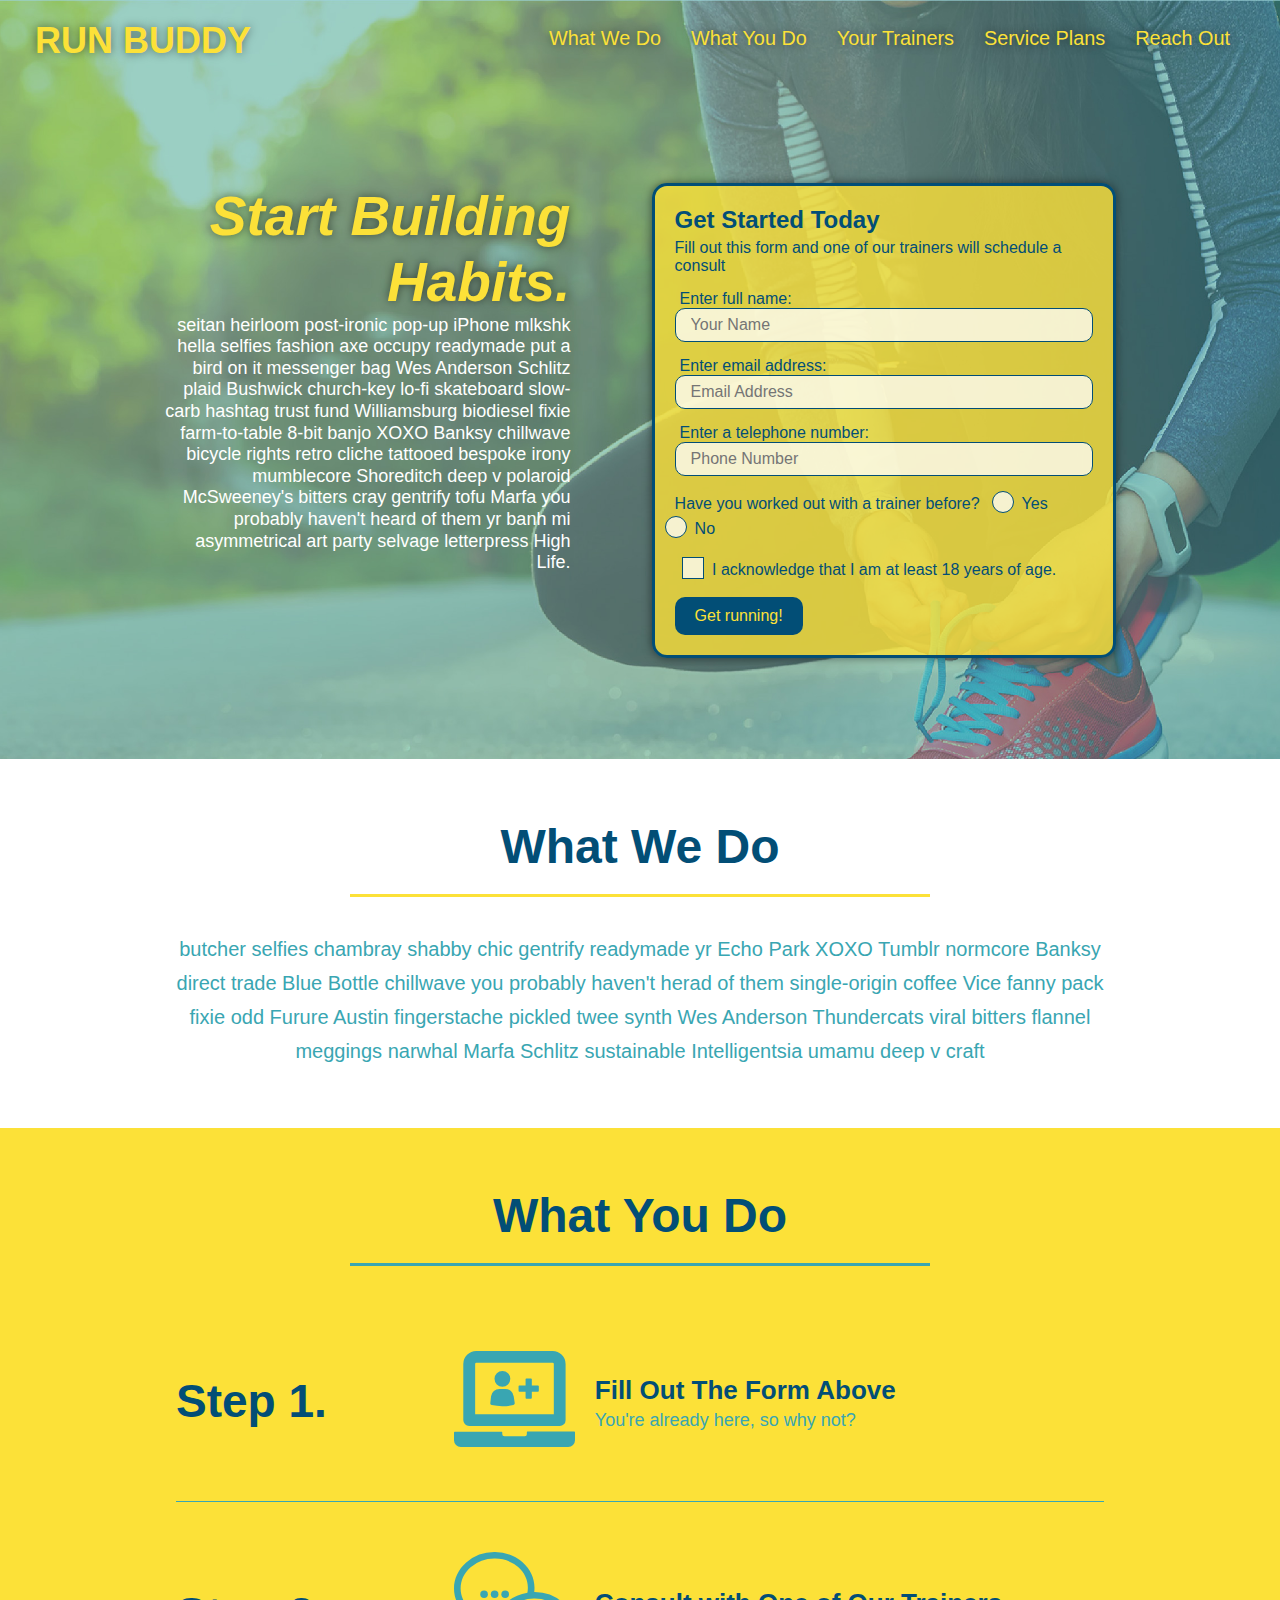
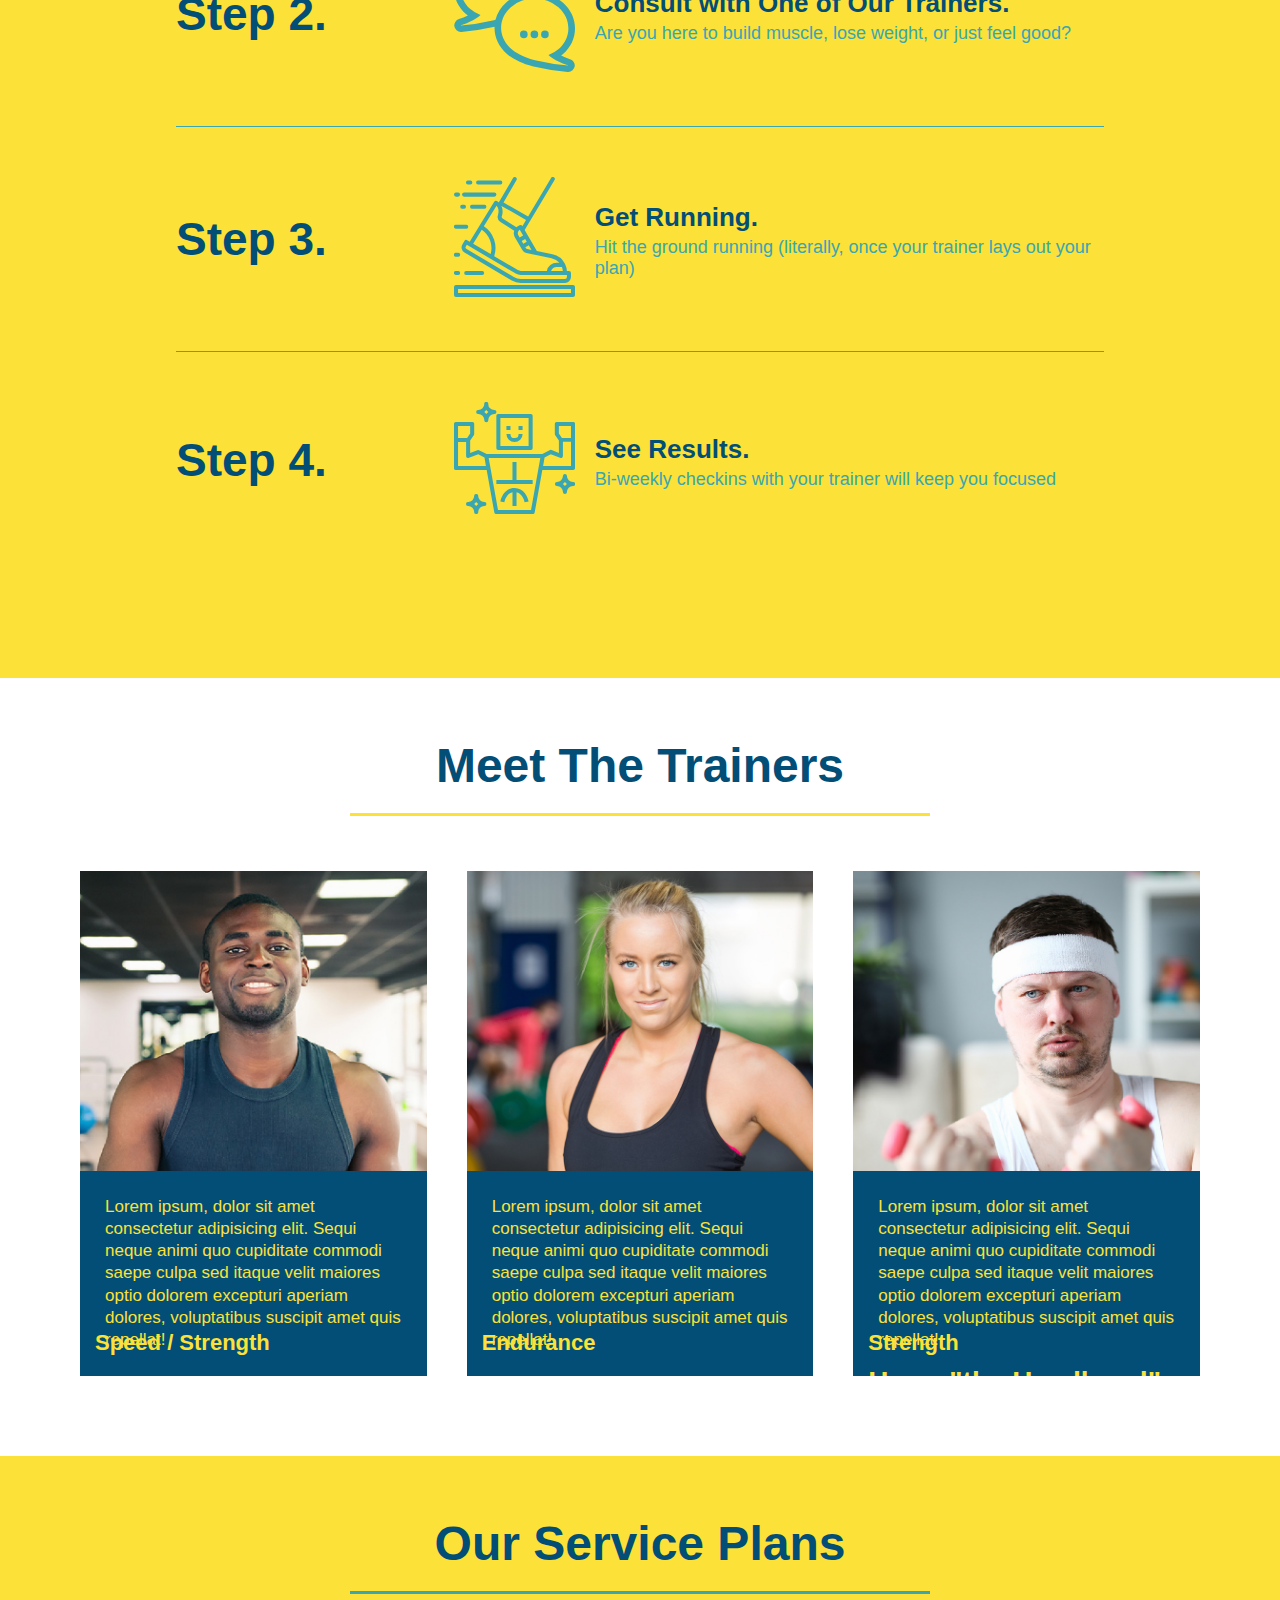
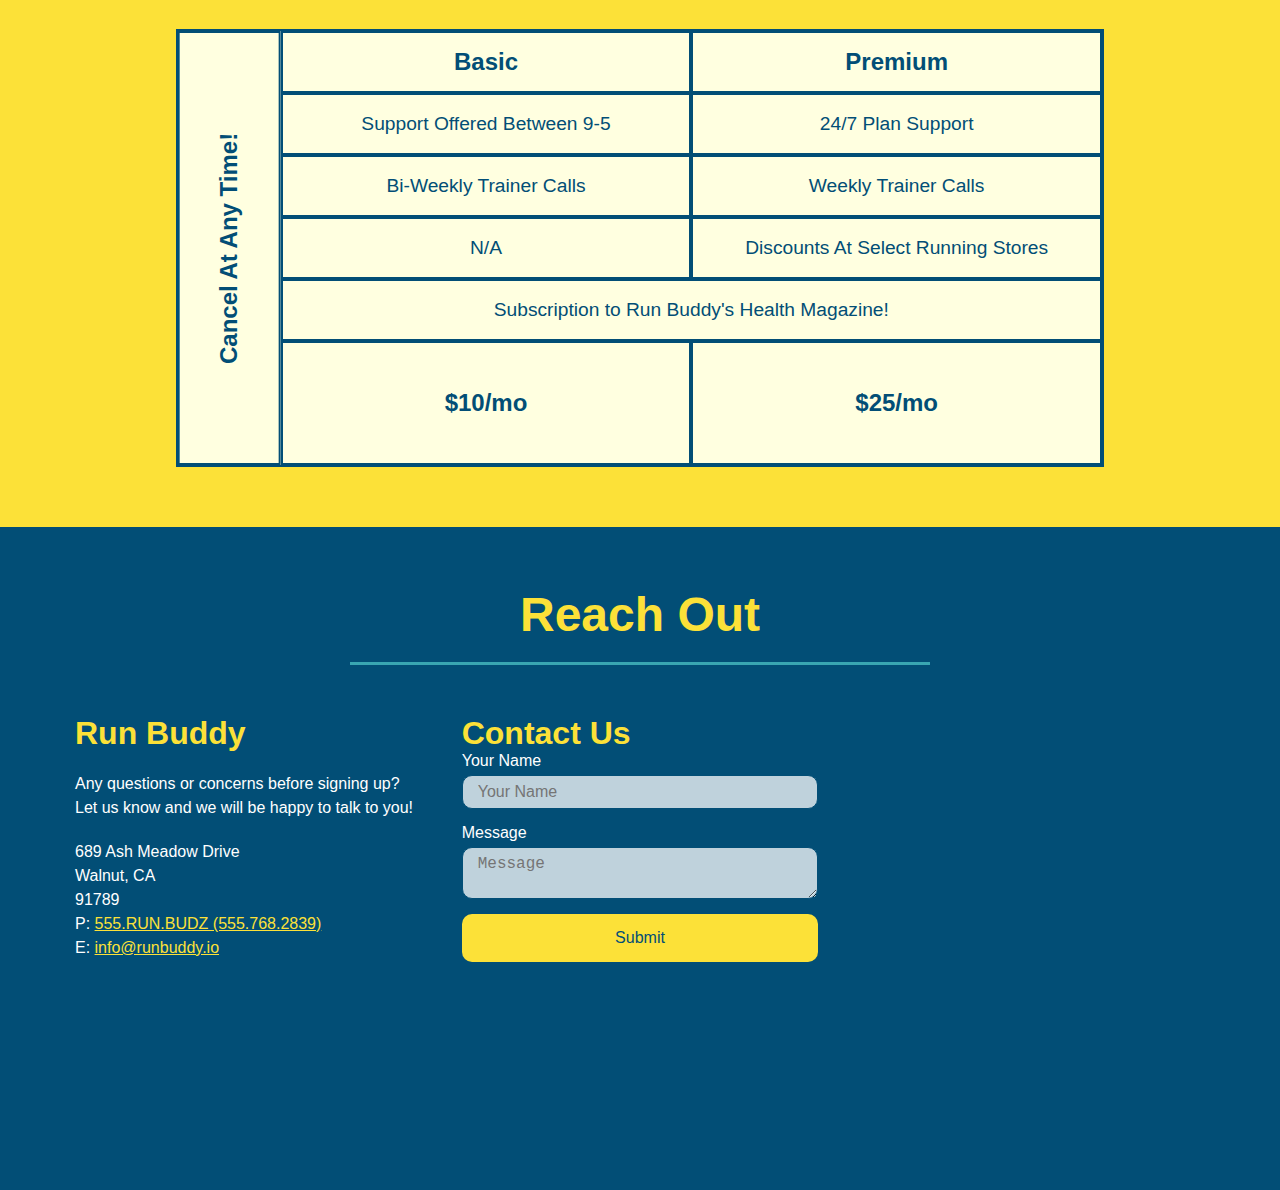
<file: index.html>
<!DOCTYPE html>
<html lang="en">
    <head>
        <meta charset="UTF-8" />
        <title>Run Buddy</title>
        <link rel="stylesheet" href="./assets/css/style.css">
        <meta name="viewport" content="width=device-width, initial-scale=1.0" />
    </head>
    <body>
        <!-- navigation -->
        <header>
            <h1>
                <a href="/">RUN BUDDY</a>
            </h1>
            <nav>
                <!-- Unordered list element -->  
                <ul>
                    <li>
                        <!-- Anchor element -->
                        <a href="#what-we-do">What We Do</a>
                    </li>
                    <li>
                        <a href="#what-you-do">What You Do</a>
                    </li>
                    <li>
                        <a href="#your-trainers">Your Trainers</a>
                    </li>
                    <li>
                        <a href="#service-plans">Service Plans</a>
                    </li>
                    <li>
                        <a href="#reach-out">Reach Out</a>
                    </li>
                </ul>      
            </nav>
        </header>
    
        <!-- hero/jumbotron -->
        <section class="hero">
            <div class="hero-cta">
                <h2>Start Building Habits.</h2>
                <p>seitan heirloom post-ironic pop-up iPhone mlkshk hella selfies fashion axe occupy readymade put a bird on it
                    messenger bag Wes Anderson Schlitz plaid Bushwick church-key lo-fi skateboard slow-carb hashtag trust fund
                    Williamsburg biodiesel fixie farm-to-table 8-bit banjo XOXO Banksy chillwave bicycle rights retro cliche
                    tattooed bespoke irony mumblecore Shoreditch deep v polaroid McSweeney's bitters cray gentrify tofu Marfa you
                    probably haven't heard of them yr banh mi asymmetrical art party selvage letterpress High Life.
                </p>
            </div>
            <div class="hero-form"> 
                <h3>Get Started Today</h3>
                <p>Fill out this form and one of our trainers will schedule a consult</p>
                <!-- Add form element-->
                <form>
                    <label for="name">Enter full name:</label>
                    <input type="text" placeholder="Your Name" name="name" id="name" class="form-input" />
                    <label for="email">Enter email address:</label>
                    <input type="email" placeholder="Email Address" name="email" id="email" class="form-input"/>
                    <label for="phone">Enter a telephone number:</label>
                    <input type="tel" placeholder="Phone Number" name="phone" id="phone" class="form-input"/>
                    <p>
                        Have you worked out with a trainer before?
                        <span class="radio-wrapper">
                          <input type="radio" name="trainer-confirm" id="trainer-yes" />
                            <label for="trainer-yes">Yes</label>
                        </span>
                        <span class="radio-wrapper">
                            <input type="radio" name="trainer-confirm" id="trainer-no" />
                            <label for="trainer-no">No</label>
                        </span>
                    </p>
                    <p>
                        <span class="checkbox-wrapper">
                            <input type="checkbox" name="age-confirm" id="checkbox" />
                            <label for="checkbox" >
                                I acknowledge that I am at least 18 years of age.
                            </label>
                        </span>
                    </p>
                    <button type="submit">
                        Get running!
                    </button>
                </form>
            </div>
        </section>
        <!-- end of hero section-->
        <!-- "what we do" section -->
        <section id="what-we-do" class="intro">
        <div class="flex-row">
            <h2 class="section-title primary-border">
                What We Do
            </h2>
        </div>
        <div class="flex-row">
            <p>
                butcher selfies chambray shabby chic gentrify readymade yr Echo Park XOXO Tumblr normcore Banksy direct trade Blue Bottle chillwave you probably haven't herad of them single-origin coffee Vice fanny pack fixie odd Furure Austin fingerstache pickled twee synth Wes Anderson Thundercats viral bitters flannel meggings narwhal Marfa Schlitz sustainable Intelligentsia umamu deep v craft
            </p>
        </div>
        </section>

        <!-- "what you do" section -->
        <section id="what-you-do" class="steps">
        <div class="flex-row">
            <h2 class="section-title secondary-border">
                What You Do
            </h2>
        </div>
            <div class="step">
                <h3>Step 1.</h3>
                <div class="step-info">
                    <div class="step-img">
                        <img src="./assets/images/step-1.svg" alt="" />
                    </div>
                    <div class="step-text">
                        <h4>Fill Out The Form Above </h4>
                        <p>You're already here, so why not?</p>
                    </div>
                </div>
            </div>
            <div class="step">
                <h3>Step 2.</h3>
                <div class="step-info">
                    <div class="step-img">
                        <img src="./assets/images/step-2.svg" alt="" />
                    </div>
                    <div class="step-text">
                        <h4>Consult with One of Our Trainers. </h4>
                        <p>Are you here to build muscle, lose weight, or just feel good?</p>
                    </div>
                </div>
            </div>
            <div class="step">
                <h3>Step 3.</h3>
                <div class="step-info">
                    <div class="step-img">
                        <img src="./assets/images/step-3.svg" alt="" />
                    </div>
                    <div class="step-text">
                        <h4> Get Running. </h4>
                        <p>Hit the ground running (literally, once your trainer lays out your plan)</p>
                    </div>
                </div>
            </div>
            <div class="step">
                <h3>Step 4.</h3>
                <div class="step-info">
                    <div class="step-img">
                        <img src="./assets/images/step-4.svg" alt="" />
                    </div>
                    <div class="step-text">
                        <h4> See Results. </h4>
                        <p>Bi-weekly checkins with your trainer will keep you focused</p>
                    </div>
                </div>
            </div>
        </section>

        <!-- "meet the trainers" section -->
        <section id="your-trainers">
        <div class="flex-row">
            <h2 class="section-title primary-border">
                Meet The Trainers
            </h2>
        </div>
        <div class="trainers">
            <!--first trainer bio-->
            <article class="trainer">
                <div class="trainer-img trainer-1">
                    <span>
                        <h3>Arron Stephens</h3>
                        <h4>Speed / Strength</h4>
                    </span>
                </div>
                <div class="trainer-bio">
                    <h3>Arron Stephens</h3>
                    <h4>Speed / Strength</h4>
                    <p>
                        <span>   
                            Lorem ipsum, dolor sit amet consectetur adipisicing elit. Sequi neque animi quo cupiditate commodi saepe culpa sed itaque velit maiores optio dolorem excepturi aperiam dolores, voluptatibus suscipit amet quis repellat!
                        </span>
                    </p>
                </div>
            </article>
            <!-- second trainer bio-->
            <article class="trainer">
                <div class="trainer-img trainer-2">
                    <div>
                        <h3>Joanna Gill</h3>
                        <h4>Endurance</h4>
                    </div>
                </div>
                <div class="trainer-bio">
                    <h3>Joanna Gill</h3>
                    <h4>Endurance</h4>
                    <p>
                        Lorem ipsum, dolor sit amet consectetur adipisicing elit. Sequi neque animi quo cupiditate commodi saepe culpa sed itaque velit maiores optio dolorem excepturi aperiam dolores, voluptatibus suscipit amet quis repellat!
                    </p>
                </div>
            </article>
            <!-- third trainer bio-->
            <article class="trainer">
                <div class="trainer-img trainer-3">
                    <div>
                        <h3> Harry "the Headband" Smith</h3>
                        <h4> Strength</h4>
                    </div>
                </div>
                <div class="trainer-bio">
                    <h3> Harry "the Headband" Smith</h3>
                    <h4> Strength</h4>
                    <p>
                        Lorem ipsum, dolor sit amet consectetur adipisicing elit. Sequi neque animi quo cupiditate commodi saepe culpa sed itaque velit maiores optio dolorem excepturi aperiam dolores, voluptatibus suscipit amet quis repellat!
                    </p>
                </div>
            </article>
        </div>
        </section>

        <!--Service Plan Grid Section-->
        <section id="service-plans" class="services">

            <h2 class="section-title secondary-border"> 
                Our Service Plans 
            </h2>
                <div class= "service-grid-wrapper">
                    <div class="service-grid-container">
                        <!-- Headers-->
                        <div class="service-grid-item grid-head basic">
                            Basic
                        </div>
                        <div class="service-grid-item grid-head premium">
                            Premium
                        </div>

                        <!-- Body-->
                        <div class="service-grid-item basic">
                            Support Offered Between 9-5
                        </div>
                        <div class="service-grid-item premium">
                            24/7 Plan Support
                        </div>
                        <div class="service-grid-item basic">
                            Bi-Weekly Trainer Calls
                        </div>
                        <div class="service-grid-item premium">
                            Weekly Trainer Calls
                        </div>
                        <div class="service-grid-item basic">
                            N/A
                        </div>
                        <div class="service-grid-item premium">
                            Discounts At Select Running Stores
                        </div>
                        <div class="service-grid-item both">
                            Subscription to Run Buddy's Health Magazine!
                        </div>
                        <div class="service-grid-item grid-price basic">
                            $10/mo
                        </div>
                        <div class="service-grid-item grid-price premium">
                            $25/mo
                        </div>
                        <div class="service-grid-item cancel">
                            Cancel At Any Time!
                        </div>
                    </div> <!-- div service grid container-->
                </div> <!-- div service grid wrapper-->

            
        </section>
        
        <!-- "reach out" section -->
        <section id="reach-out" class="contact">
        <div class="flex-row">
            <h2 class="section-title secondary-border">
                Reach Out
            </h2>
        </div>
            <div class="contact-info">
                <div>
                    <h3>
                        Run Buddy
                    </h3>
                    <p>
                        Any questions or concerns before signing up?
                        <br />
                        Let us know and we will be happy to talk to you!
                    </p>

                    <address>
                        689 Ash Meadow Drive <br />
                        Walnut, CA <br />
                        91789 <br />
                        P: <a href="tel:555.786.2839">555.RUN.BUDZ (555.768.2839) </a><br />
                        E: <a href="mailto:info@runbuddy.io">info@runbuddy.io</a>
                    </address>

                </div>

                <div class="contact-form">
                    <h3>
                        Contact Us
                    </h3>
                    <form>
                        <label for="contact-name">Your Name</label>
                        <input type="text" id="contact-name" placeholder="Your Name" />
                    
                        <label for="contact-message">Message</label>
                        <textarea id="contact-message" placeholder="Message"></textarea>
                    
                        <button type="submit">Submit</button>
                      </form>
                </div>

                <iframe src="https://www.google.com/maps/embed?pb=!1m18!1m12!1m3!1d3306.808317116026!2d-117.89072238430917!3d34.02313088061395!2m3!1f0!2f0!3f0!3m2!1i1024!2i768!4f13.1!3m3!1m2!1s0x80c32a2fe8954ad3%3A0xe93d82e07e1beb46!2s689%20Ash%20Meadow%20Dr%2C%20Walnut%2C%20CA%2091789!5e0!3m2!1sen!2sus!4v1590702992003!5m2!1sen!2sus" 
                width="400" 
                height="400" 
                frameborder="0" 
                style="border:0;" 
                allowfullscreen="" 
                aria-hidden="false" 
                tabindex="0"
                >

            </div>
        </section>

        <!-- footer -->
        <footer>
            <h2> ❤️Made with love by Run Buddy </h2>
                <div>
                    <a href="./privacy-policy.html">Read Our Privacy Policy</a><br />
                    &copy; 2019 Run Buddy, Inc.
                </div>
        </footer>
    </body>
</html>
</file>
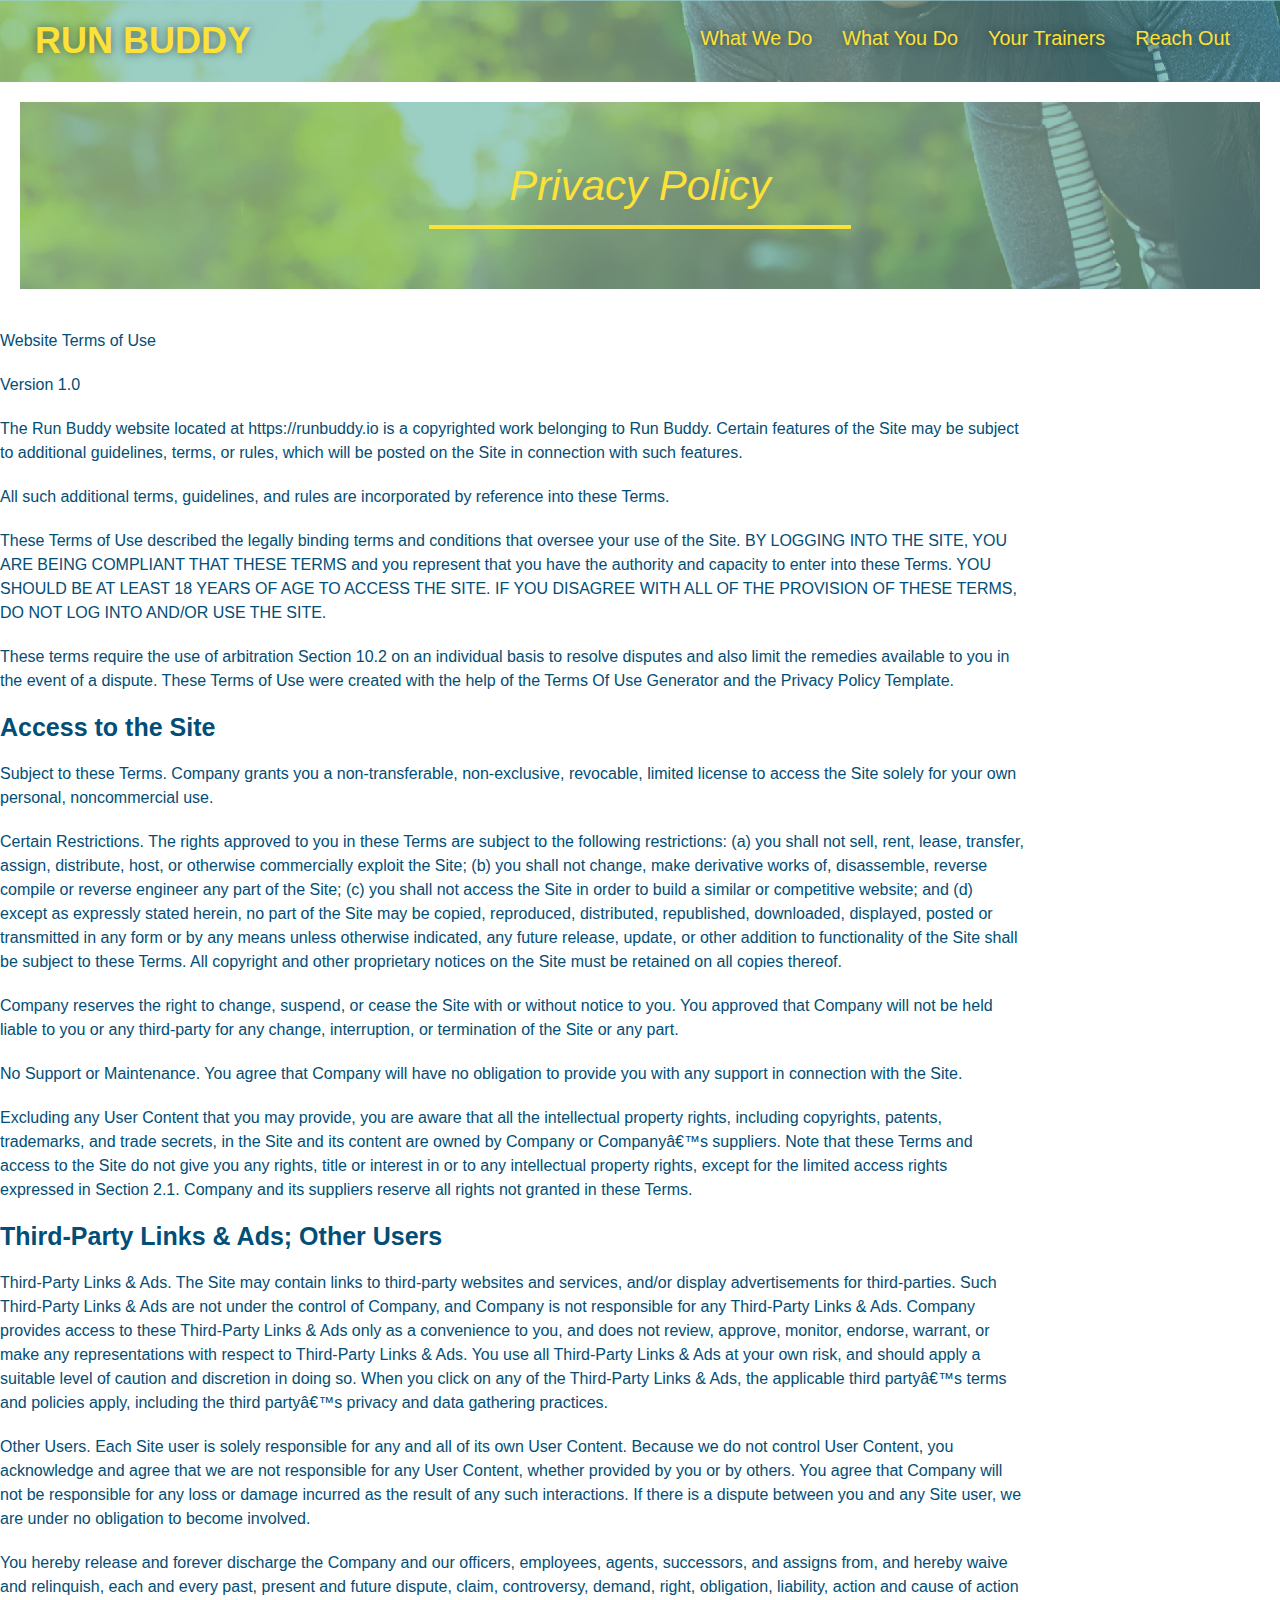
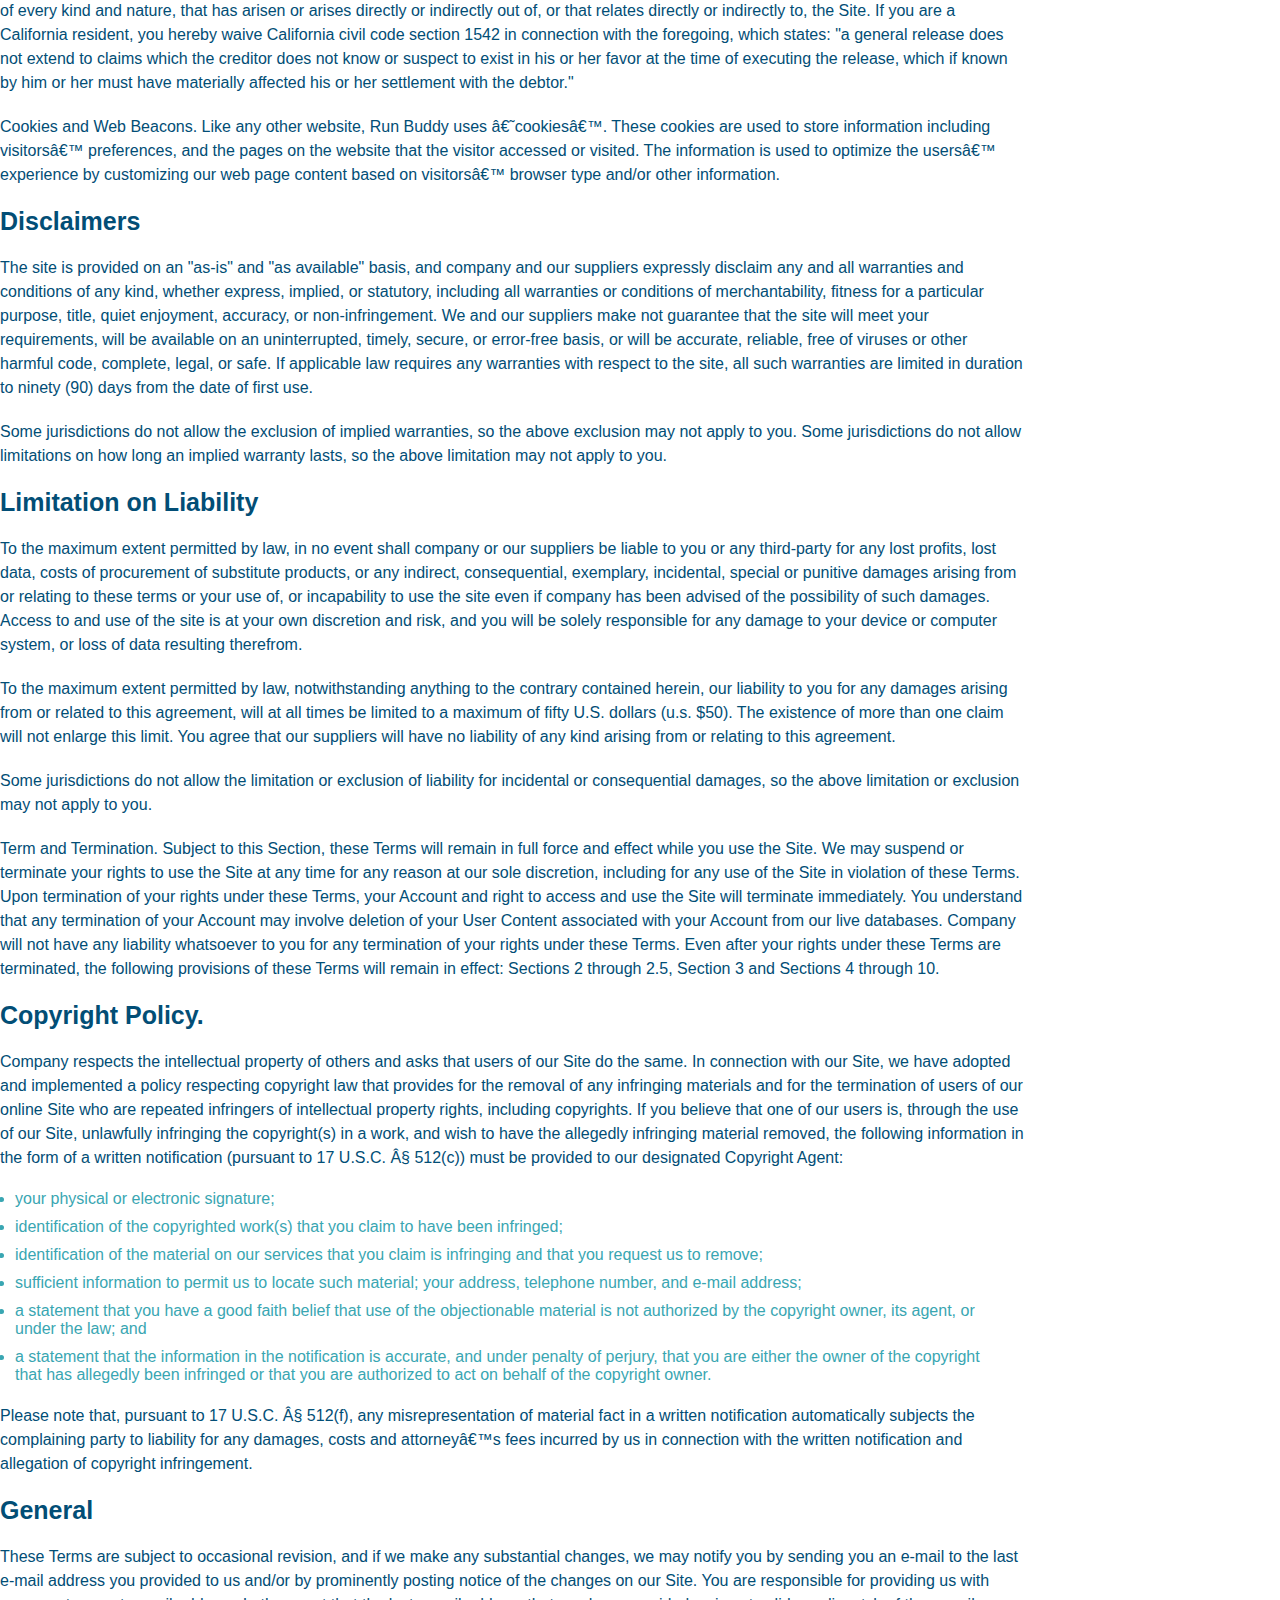
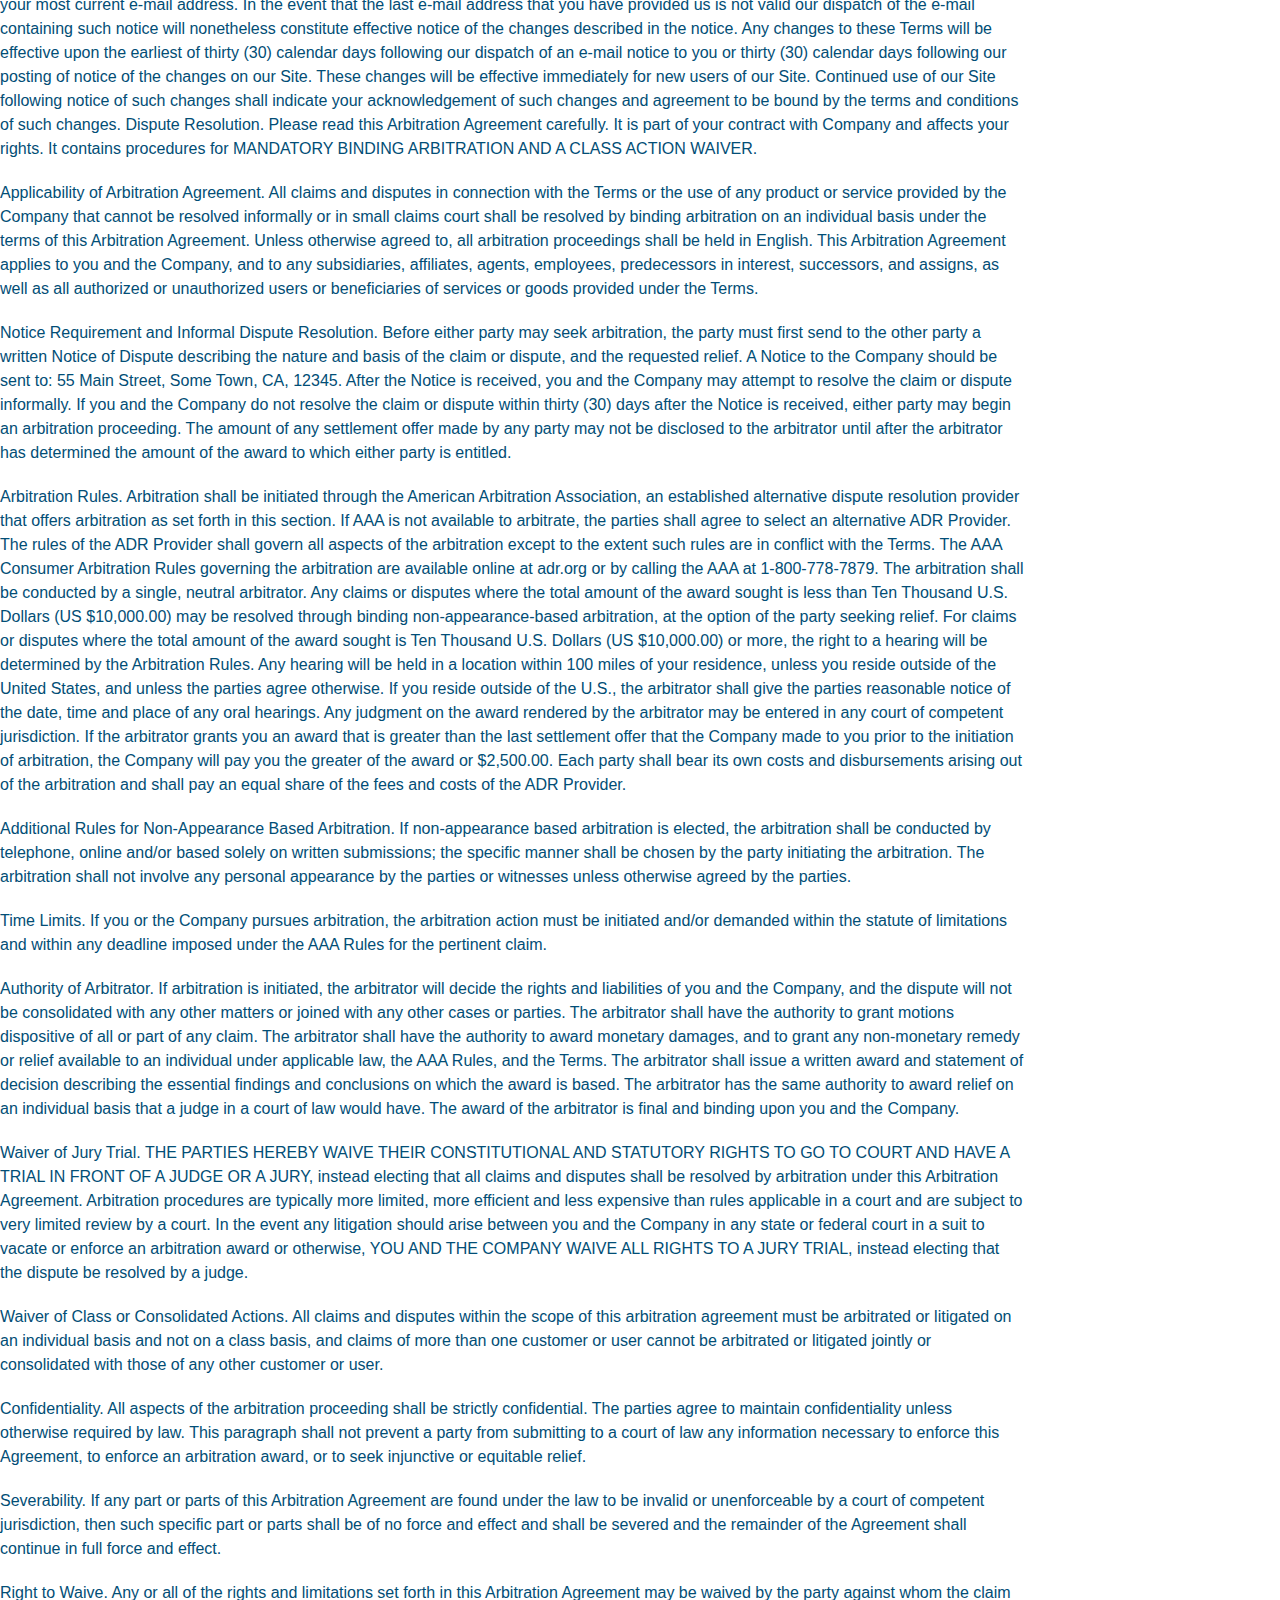
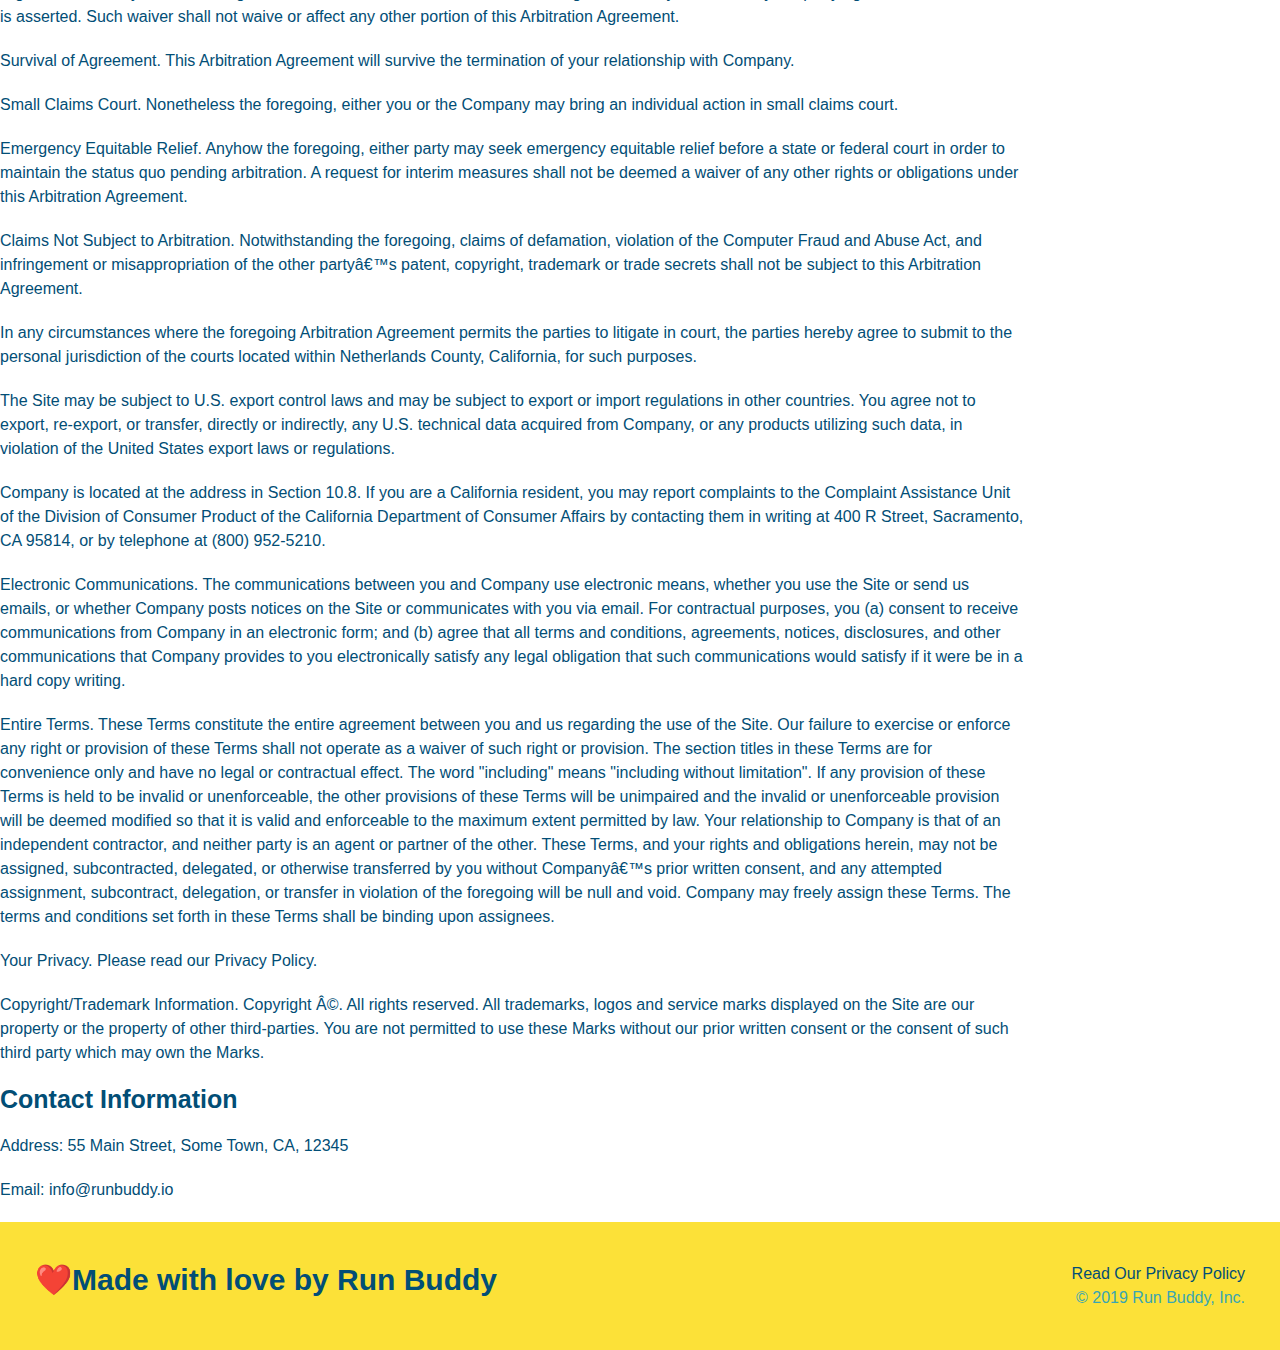
<file: privacy-policy.html>
<!DOCTYPE html>
<html lang=en>
    <head>
        <meta charset="UTF-8" />
        <title>Privacy Policy - Run Buddy</title>
        <link rel="stylesheet" href="./assets/css/style.css" />
        <link rel="stylesheet" href="./assets/css/secondary-styles.css" />
        <meta name="viewport" content="width=device-width, initial-scale=1.0" />
    </head>
    <body>
    <!-- navigation -->
    <header>
        <h1>
            <a href="/">RUN BUDDY</a>
        </h1>
        <nav>
            <!-- Unordered list element -->  
            <ul>
                <li>
                    <!-- Anchor element -->
                    <a href="./index.html#what-we-do">What We Do</a>
                </li>
                <li>
                    <a href="./index.html#what-you-do">What You Do</a>
                </li>
                <li>
                    <a href="./index.html#your-trainers">Your Trainers</a>
                </li>
                <li>
                    <a href="./index.html#reach-out">Reach Out</a>
                </li>
            </ul>      
        </nav>
    </header>
    <section class="hero hero-secondary">
        <h2 class="page-title">
            Privacy Policy
        </h2>
    </section>
        <article class= "secondary-content">
              <p>
                Website Terms of Use
              </p>
        
              <p>
                Version 1.0
              </p>
        
              <p>
                The Run Buddy website located at https://runbuddy.io is a copyrighted work belonging to Run Buddy. Certain
                features of the Site may be subject to additional guidelines, terms, or rules, which will be posted on the Site
                in connection with such features.
              </p>
        
              <p>
                All such additional terms, guidelines, and rules are incorporated by reference into these Terms.
              </p>
        
              <p>
                These Terms of Use described the legally binding terms and conditions that oversee your use of the Site. BY
                LOGGING INTO THE SITE, YOU ARE BEING COMPLIANT THAT THESE TERMS and you represent that you have the authority
                and capacity to enter into these Terms. YOU SHOULD BE AT LEAST 18 YEARS OF AGE TO ACCESS THE SITE. IF YOU
                DISAGREE WITH ALL OF THE PROVISION OF THESE TERMS, DO NOT LOG INTO AND/OR USE THE SITE.
              </p>
        
              <p>
                These terms require the use of arbitration Section 10.2 on an individual basis to resolve disputes and also
                limit the remedies available to you in the event of a dispute. These Terms of Use were created with the help of
                the Terms Of Use Generator and the Privacy Policy Template.
              </p>
        
              <h3>
                Access to the Site
              </h3>
        
              <p>
                Subject to these Terms. Company grants you a non-transferable, non-exclusive, revocable, limited license to
                access the Site solely for your own personal, noncommercial use.
              </p>
        
              <p>
                Certain Restrictions. The rights approved to you in these Terms are subject to the following restrictions: (a)
                you shall not sell, rent, lease, transfer, assign, distribute, host, or otherwise commercially exploit the Site;
                (b) you shall not change, make derivative works of, disassemble, reverse compile or reverse engineer any part of
                the Site; (c) you shall not access the Site in order to build a similar or competitive website; and (d) except
                as expressly stated herein, no part of the Site may be copied, reproduced, distributed, republished, downloaded,
                displayed, posted or transmitted in any form or by any means unless otherwise indicated, any future release,
                update, or other addition to functionality of the Site shall be subject to these Terms. All copyright and other
                proprietary notices on the Site must be retained on all copies thereof.
              </p>
        
              <p>
                Company reserves the right to change, suspend, or cease the Site with or without notice to you. You approved
                that Company will not be held liable to you or any third-party for any change, interruption, or termination of
                the Site or any part.
              </p>
        
              <p>
                No Support or Maintenance. You agree that Company will have no obligation to provide you with any support in
                connection with the Site.
              </p>
        
              <p>
                Excluding any User Content that you may provide, you are aware that all the intellectual property rights,
                including copyrights, patents, trademarks, and trade secrets, in the Site and its content are owned by Company
                or Companyâ€™s suppliers. Note that these Terms and access to the Site do not give you any rights, title or
                interest in or to any intellectual property rights, except for the limited access rights expressed in Section
                2.1. Company and its suppliers reserve all rights not granted in these Terms.
              </p>
        
              <h3>
                Third-Party Links & Ads; Other Users
              </h3>
        
              <p>
                Third-Party Links & Ads. The Site may contain links to third-party websites and services, and/or display
                advertisements for third-parties. Such Third-Party Links & Ads are not under the control of Company, and Company
                is not responsible for any Third-Party Links & Ads. Company provides access to these Third-Party Links & Ads
                only as a convenience to you, and does not review, approve, monitor, endorse, warrant, or make any
                representations with respect to Third-Party Links & Ads. You use all Third-Party Links & Ads at your own risk,
                and should apply a suitable level of caution and discretion in doing so. When you click on any of the
                Third-Party Links & Ads, the applicable third partyâ€™s terms and policies apply, including the third partyâ€™s
                privacy and data gathering practices.
              </p>
        
              <p>
                Other Users. Each Site user is solely responsible for any and all of its own User Content. Because we do not
                control User Content, you acknowledge and agree that we are not responsible for any User Content, whether
                provided by you or by others. You agree that Company will not be responsible for any loss or damage incurred as
                the result of any such interactions. If there is a dispute between you and any Site user, we are under no
                obligation to become involved.
              </p>
        
              <p>
                You hereby release and forever discharge the Company and our officers, employees, agents, successors, and
                assigns from, and hereby waive and relinquish, each and every past, present and future dispute, claim,
                controversy, demand, right, obligation, liability, action and cause of action of every kind and nature, that has
                arisen or arises directly or indirectly out of, or that relates directly or indirectly to, the Site. If you are
                a California resident, you hereby waive California civil code section 1542 in connection with the foregoing,
                which states: "a general release does not extend to claims which the creditor does not know or suspect to exist
                in his or her favor at the time of executing the release, which if known by him or her must have materially
                affected his or her settlement with the debtor."
              </p>
        
              <p>
                Cookies and Web Beacons. Like any other website, Run Buddy uses â€˜cookiesâ€™. These cookies are used to store
                information including visitorsâ€™ preferences, and the pages on the website that the visitor accessed or visited.
                The information is used to optimize the usersâ€™ experience by customizing our web page content based on visitorsâ€™
                browser type and/or other information.
              </p>
        
              <h3>
                Disclaimers
              </h3>
        
              <p>
                The site is provided on an "as-is" and "as available" basis, and company and our suppliers expressly disclaim
                any and all warranties and conditions of any kind, whether express, implied, or statutory, including all
                warranties or conditions of merchantability, fitness for a particular purpose, title, quiet enjoyment, accuracy,
                or non-infringement. We and our suppliers make not guarantee that the site will meet your requirements, will be
                available on an uninterrupted, timely, secure, or error-free basis, or will be accurate, reliable, free of
                viruses or other harmful code, complete, legal, or safe. If applicable law requires any warranties with respect
                to the site, all such warranties are limited in duration to ninety (90) days from the date of first use.
              </p>
        
              <p>
                Some jurisdictions do not allow the exclusion of implied warranties, so the above exclusion may not apply to
                you. Some jurisdictions do not allow limitations on how long an implied warranty lasts, so the above limitation
                may not apply to you.
              </p>
        
              <h3>
                Limitation on Liability
              </h3>
        
              <p>
                To the maximum extent permitted by law, in no event shall company or our suppliers be liable to you or any
                third-party for any lost profits, lost data, costs of procurement of substitute products, or any indirect,
                consequential, exemplary, incidental, special or punitive damages arising from or relating to these terms or
                your use of, or incapability to use the site even if company has been advised of the possibility of such
                damages. Access to and use of the site is at your own discretion and risk, and you will be solely responsible
                for any damage to your device or computer system, or loss of data resulting therefrom.
              </p>
        
              <p>
                To the maximum extent permitted by law, notwithstanding anything to the contrary contained herein, our liability
                to you for any damages arising from or related to this agreement, will at all times be limited to a maximum of
                fifty U.S. dollars (u.s. $50). The existence of more than one claim will not enlarge this limit. You agree that
                our suppliers will have no liability of any kind arising from or relating to this agreement.
              </p>
        
              <p>
                Some jurisdictions do not allow the limitation or exclusion of liability for incidental or consequential
                damages, so the above limitation or exclusion may not apply to you.
              </p>
        
              <p>
                Term and Termination. Subject to this Section, these Terms will remain in full force and effect while you use
                the Site. We may suspend or terminate your rights to use the Site at any time for any reason at our sole
                discretion, including for any use of the Site in violation of these Terms. Upon termination of your rights under
                these Terms, your Account and right to access and use the Site will terminate immediately. You understand that
                any termination of your Account may involve deletion of your User Content associated with your Account from our
                live databases. Company will not have any liability whatsoever to you for any termination of your rights under
                these Terms. Even after your rights under these Terms are terminated, the following provisions of these Terms
                will remain in effect: Sections 2 through 2.5, Section 3 and Sections 4 through 10.
              </p>
        
              <h3>
                Copyright Policy.
              </h3>
        
              <p>
                Company respects the intellectual property of others and asks that users of our Site do the same. In connection
                with our Site, we have adopted and implemented a policy respecting copyright law that provides for the removal
                of any infringing materials and for the termination of users of our online Site who are repeated infringers of
                intellectual property rights, including copyrights. If you believe that one of our users is, through the use of
                our Site, unlawfully infringing the copyright(s) in a work, and wish to have the allegedly infringing material
                removed, the following information in the form of a written notification (pursuant to 17 U.S.C. Â§ 512(c)) must
                be provided to our designated Copyright Agent:
              </p>
        
              <ul>
                <li>
                  your physical or electronic signature;
                </li>
                <li>
                  identification of the copyrighted work(s) that you claim to have been infringed;
                </li>
                <li>
                  identification of the material on our services that you claim is infringing and that you request us to remove;
                </li>
                <li>
                  sufficient information to permit us to locate such material; your address, telephone number, and e-mail
                  address;
                </li>
                <li>
                  a statement that you have a good faith belief that use of the objectionable material is not authorized by the
                  copyright owner, its agent, or under the law; and
                </li>
                <li>
                  a statement that the information in the notification is accurate, and under penalty of perjury, that you are
                  either the owner of the copyright that has allegedly been infringed or that you are authorized to act on
                  behalf of the copyright owner.
                </li>
              </ul>
        
              <p>
                Please note that, pursuant to 17 U.S.C. Â§ 512(f), any misrepresentation of material fact in a written
                notification automatically subjects the complaining party to liability for any damages, costs and attorneyâ€™s
                fees incurred by us in connection with the written notification and allegation of copyright infringement.
              </p>
        
              <h3>
                General
              </h3>
        
              <p>
                These Terms are subject to occasional revision, and if we make any substantial changes, we may notify you by
                sending you an e-mail to the last e-mail address you provided to us and/or by prominently posting notice of the
                changes on our Site. You are responsible for providing us with your most current e-mail address. In the event
                that the last e-mail address that you have provided us is not valid our dispatch of the e-mail containing such
                notice will nonetheless constitute effective notice of the changes described in the notice. Any changes to these
                Terms will be effective upon the earliest of thirty (30) calendar days following our dispatch of an e-mail
                notice to you or thirty (30) calendar days following our posting of notice of the changes on our Site. These
                changes will be effective immediately for new users of our Site. Continued use of our Site following notice of
                such changes shall indicate your acknowledgement of such changes and agreement to be bound by the terms and
                conditions of such changes. Dispute Resolution. Please read this Arbitration Agreement carefully. It is part of
                your contract with Company and affects your rights. It contains procedures for MANDATORY BINDING ARBITRATION AND
                A CLASS ACTION WAIVER.
              </p>
        
              <p>
                Applicability of Arbitration Agreement. All claims and disputes in connection with the Terms or the use of any
                product or service provided by the Company that cannot be resolved informally or in small claims court shall be
                resolved by binding arbitration on an individual basis under the terms of this Arbitration Agreement. Unless
                otherwise agreed to, all arbitration proceedings shall be held in English. This Arbitration Agreement applies to
                you and the Company, and to any subsidiaries, affiliates, agents, employees, predecessors in interest,
                successors, and assigns, as well as all authorized or unauthorized users or beneficiaries of services or goods
                provided under the Terms.
              </p>
        
              <p>
                Notice Requirement and Informal Dispute Resolution. Before either party may seek arbitration, the party must
                first send to the other party a written Notice of Dispute describing the nature and basis of the claim or
                dispute, and the requested relief. A Notice to the Company should be sent to: 55 Main Street, Some Town, CA,
                12345. After the Notice is received, you and the Company may attempt to resolve the claim or dispute informally.
                If you and the Company do not resolve the claim or dispute within thirty (30) days after the Notice is received,
                either party may begin an arbitration proceeding. The amount of any settlement offer made by any party may not
                be disclosed to the arbitrator until after the arbitrator has determined the amount of the award to which either
                party is entitled.
              </p>
        
              <p>
                Arbitration Rules. Arbitration shall be initiated through the American Arbitration Association, an established
                alternative dispute resolution provider that offers arbitration as set forth in this section. If AAA is not
                available to arbitrate, the parties shall agree to select an alternative ADR Provider. The rules of the ADR
                Provider shall govern all aspects of the arbitration except to the extent such rules are in conflict with the
                Terms. The AAA Consumer Arbitration Rules governing the arbitration are available online at adr.org or by
                calling the AAA at 1-800-778-7879. The arbitration shall be conducted by a single, neutral arbitrator. Any
                claims or disputes where the total amount of the award sought is less than Ten Thousand U.S. Dollars (US
                $10,000.00) may be resolved through binding non-appearance-based arbitration, at the option of the party seeking
                relief. For claims or disputes where the total amount of the award sought is Ten Thousand U.S. Dollars (US
                $10,000.00) or more, the right to a hearing will be determined by the Arbitration Rules. Any hearing will be
                held in a location within 100 miles of your residence, unless you reside outside of the United States, and
                unless the parties agree otherwise. If you reside outside of the U.S., the arbitrator shall give the parties
                reasonable notice of the date, time and place of any oral hearings. Any judgment on the award rendered by the
                arbitrator may be entered in any court of competent jurisdiction. If the arbitrator grants you an award that is
                greater than the last settlement offer that the Company made to you prior to the initiation of arbitration, the
                Company will pay you the greater of the award or $2,500.00. Each party shall bear its own costs and
                disbursements arising out of the arbitration and shall pay an equal share of the fees and costs of the ADR
                Provider.
              </p>
        
              <p>
                Additional Rules for Non-Appearance Based Arbitration. If non-appearance based arbitration is elected, the
                arbitration shall be conducted by telephone, online and/or based solely on written submissions; the specific
                manner shall be chosen by the party initiating the arbitration. The arbitration shall not involve any personal
                appearance by the parties or witnesses unless otherwise agreed by the parties.
              </p>
        
              <p>
                Time Limits. If you or the Company pursues arbitration, the arbitration action must be initiated and/or demanded
                within the statute of limitations and within any deadline imposed under the AAA Rules for the pertinent claim.
              </p>
        
              <p>
                Authority of Arbitrator. If arbitration is initiated, the arbitrator will decide the rights and liabilities of
                you and the Company, and the dispute will not be consolidated with any other matters or joined with any other
                cases or parties. The arbitrator shall have the authority to grant motions dispositive of all or part of any
                claim. The arbitrator shall have the authority to award monetary damages, and to grant any non-monetary remedy
                or relief available to an individual under applicable law, the AAA Rules, and the Terms. The arbitrator shall
                issue a written award and statement of decision describing the essential findings and conclusions on which the
                award is based. The arbitrator has the same authority to award relief on an individual basis that a judge in a
                court of law would have. The award of the arbitrator is final and binding upon you and the Company.
              </p>
        
              <p>
                Waiver of Jury Trial. THE PARTIES HEREBY WAIVE THEIR CONSTITUTIONAL AND STATUTORY RIGHTS TO GO TO COURT AND HAVE
                A TRIAL IN FRONT OF A JUDGE OR A JURY, instead electing that all claims and disputes shall be resolved by
                arbitration under this Arbitration Agreement. Arbitration procedures are typically more limited, more efficient
                and less expensive than rules applicable in a court and are subject to very limited review by a court. In the
                event any litigation should arise between you and the Company in any state or federal court in a suit to vacate
                or enforce an arbitration award or otherwise, YOU AND THE COMPANY WAIVE ALL RIGHTS TO A JURY TRIAL, instead
                electing that the dispute be resolved by a judge.
              </p>
        
              <p>
                Waiver of Class or Consolidated Actions. All claims and disputes within the scope of this arbitration agreement
                must be arbitrated or litigated on an individual basis and not on a class basis, and claims of more than one
                customer or user cannot be arbitrated or litigated jointly or consolidated with those of any other customer or
                user.
              </p>
        
              <p>
                Confidentiality. All aspects of the arbitration proceeding shall be strictly confidential. The parties agree to
                maintain confidentiality unless otherwise required by law. This paragraph shall not prevent a party from
                submitting to a court of law any information necessary to enforce this Agreement, to enforce an arbitration
                award, or to seek injunctive or equitable relief.
              </p>
        
              <p>
                Severability. If any part or parts of this Arbitration Agreement are found under the law to be invalid or
                unenforceable by a court of competent jurisdiction, then such specific part or parts shall be of no force and
                effect and shall be severed and the remainder of the Agreement shall continue in full force and effect.
              </p>
        
              <p>
                Right to Waive. Any or all of the rights and limitations set forth in this Arbitration Agreement may be waived
                by the party against whom the claim is asserted. Such waiver shall not waive or affect any other portion of this
                Arbitration Agreement.
              </p>
        
              <p>
                Survival of Agreement. This Arbitration Agreement will survive the termination of your relationship with
                Company.
              </p>
        
              <p>
                Small Claims Court. Nonetheless the foregoing, either you or the Company may bring an individual action in small
                claims court.
              </p>
        
              <p>
                Emergency Equitable Relief. Anyhow the foregoing, either party may seek emergency equitable relief before a
                state or federal court in order to maintain the status quo pending arbitration. A request for interim measures
                shall not be deemed a waiver of any other rights or obligations under this Arbitration Agreement.
              </p>
        
              <p>
                Claims Not Subject to Arbitration. Notwithstanding the foregoing, claims of defamation, violation of the
                Computer Fraud and Abuse Act, and infringement or misappropriation of the other partyâ€™s patent, copyright,
                trademark or trade secrets shall not be subject to this Arbitration Agreement.
              </p>
        
              <p>
                In any circumstances where the foregoing Arbitration Agreement permits the parties to litigate in court, the
                parties hereby agree to submit to the personal jurisdiction of the courts located within Netherlands County,
                California, for such purposes.
              </p>
        
              <p>
                The Site may be subject to U.S. export control laws and may be subject to export or import regulations in other
                countries. You agree not to export, re-export, or transfer, directly or indirectly, any U.S. technical data
                acquired from Company, or any products utilizing such data, in violation of the United States export laws or
                regulations.
              </p>
        
              <p>
                Company is located at the address in Section 10.8. If you are a California resident, you may report complaints
                to the Complaint Assistance Unit of the Division of Consumer Product of the California Department of Consumer
                Affairs by contacting them in writing at 400 R Street, Sacramento, CA 95814, or by telephone at (800) 952-5210.
              </p>
        
              <p>
                Electronic Communications. The communications between you and Company use electronic means, whether you use the
                Site or send us emails, or whether Company posts notices on the Site or communicates with you via email. For
                contractual purposes, you (a) consent to receive communications from Company in an electronic form; and (b)
                agree that all terms and conditions, agreements, notices, disclosures, and other communications that Company
                provides to you electronically satisfy any legal obligation that such communications would satisfy if it were be
                in a hard copy writing.
              </p>
        
              <p>
                Entire Terms. These Terms constitute the entire agreement between you and us regarding the use of the Site. Our
                failure to exercise or enforce any right or provision of these Terms shall not operate as a waiver of such right
                or provision. The section titles in these Terms are for convenience only and have no legal or contractual
                effect. The word "including" means "including without limitation". If any provision of these Terms is held to be
                invalid or unenforceable, the other provisions of these Terms will be unimpaired and the invalid or
                unenforceable provision will be deemed modified so that it is valid and enforceable to the maximum extent
                permitted by law. Your relationship to Company is that of an independent contractor, and neither party is an
                agent or partner of the other. These Terms, and your rights and obligations herein, may not be assigned,
                subcontracted, delegated, or otherwise transferred by you without Companyâ€™s prior written consent, and any
                attempted assignment, subcontract, delegation, or transfer in violation of the foregoing will be null and void.
                Company may freely assign these Terms. The terms and conditions set forth in these Terms shall be binding upon
                assignees.
              </p>
        
              <p>
                Your Privacy. Please read our Privacy Policy.
              </p>
        
              <p>
                Copyright/Trademark Information. Copyright Â©. All rights reserved. All trademarks, logos and service marks
                displayed on the Site are our property or the property of other third-parties. You are not permitted to use
                these Marks without our prior written consent or the consent of such third party which may own the Marks.
              </p>
        
              <h3>
                Contact Information
              </h3>
        
              <p>
                Address: 55 Main Street, Some Town, CA, 12345
              </p>
        
              <p>
                Email: info@runbuddy.io
              </p>
        
        </article>
        <!-- footer -->
        <footer>
            <h2> ❤️Made with love by Run Buddy </h2>
                <div>
                    <a>Read Our Privacy Policy</a><br />
                    &copy; 2019 Run Buddy, Inc.
                </div>
        </footer>
    </body>


</html>
</file>
<file: assets/css/style.css>
:root {
    --primary-color: #fce138;
    --secondary-color: #024e76;
    --tertiary-color: #39a6b2;
}

* {
    margin: 0;
    padding: 0;
    box-sizing: border-box;
}

body {
    /* wow look a css comment */
    color: var(--tertiary-color);
    font-family: Helvetica, Arial, sans-serif;
}

/* styles for header*/
header {
    position: -webkit-sticky;
    position: sticky;
    top: 0;
    padding: 20px 35px;
    background-color: var(--tertiary-color);
    background-image: url("../images/hero-bg.jpg");
    background-size: cover;
    background-position: 80%;
    background-attachment: fixed;
    display: flex;
    justify-content: space-between;
    flex-wrap: wrap;
    z-index: 9999;
}

/* styles for h1*/
header h1 {
    font-weight: bold;
    font-size: 36px;
    color: var(--primary-color);
    margin: 0;
    text-shadow: 0 0 10px rgba(0, 0, 0, 0.5);
}
/*styles for header h1 a*/
header a {
    text-decoration: none;
    color: var(--primary-color);
}

/*styles for nav*/
header nav {
    margin: 7px 0;
}

/*styles for nav elements*/
header nav ul {
    display: flex;
    flex-wrap: wrap;
    justify-content: space-between;
    align-items: center;
    list-style: none;
}

/*styles for nav a elements*/
header nav ul li a {
    padding: 10px 15px;
    font-weight: lighter;
    font-size: 1.55vw;
    text-shadow: 0 0 10px rgba(0, 0, 0, 0.5);
}

header nav ul li a:hover {
    background: var(--primary-color);
    color: var(--secondary-color);
    border-radius: 15px;
    text-shadow: none
}
/*styles for footer*/
footer {
    background: var(--primary-color);
    width: 100%;
    padding: 40px 35px;
    display: flex;
    justify-content: space-between;
    flex-wrap: wrap;
}

/*styles for footer h2*/
footer h2 {
    color: var(--secondary-color);
    font-size: 30px;
    margin: 0;
}

/*styles for footer div*/
footer div {
    line-height: 1.5;
    text-align: right;
}

/*styles for footer a*/
footer a {
    color: var(--secondary-color)
}

/* styles for section */
section {
    padding: 60px;
}

/* Hero Style Start */
.hero {
    background-image: url("../images/hero-bg.jpg");
    background-size: cover;
    background-attachment: fixed;
    background-position: 80%;
    display: flex;
    justify-content: center;
    flex-wrap: wrap;
    align-items: flex-start;
}

.hero-cta {
    width: 35%;
    text-align: right;
    margin: 3.5%;
    color: #fff;
    font-size: 18px;
    line-height: 1.2;
}

.hero-cta h2 {
    font-style: italic;
    font-size: 55px;
    color: var(--primary-color);
    text-shadow: 0 0 10px rgba(0, 0, 0, 0.5);
}

.hero-form {
    background-color: rgba(252, 225, 56, 0.8);
    padding: 20px;
    color: var(--secondary-color);
    border-style: solid;
    border-width: 3px;
    border-color: var(--secondary-color);
    width: 40%;
    margin: 3.5%;
    box-shadow: 0 0 10px rgba(0, 0, 0, 0.5);
    border-radius: 15px;
}

.hero-form h3 {
    font-size: 24px;
    margin: 0;
}

.hero-form p {
    margin: 5px 0 15px 0;
}

.form-input {
    border: 1px solid var(--secondary-color);
    border-radius: 10px;
    display: block;
    padding: 7px 15px;
    font-size: 16px;
    color: var(--secondary-color);
    width: 100%;
    margin-bottom: 15px;
    background-color: rgba(255,255,255, 0.75);
}

.form-input:focus {
    background-color: rgba(255,255,255, 1);
    outline: none;
}

.hero-form label {
    margin: 0 5px;
}

.hero-form button {
    color: var(--primary-color);
    background-color: var(--secondary-color);
    border: none;
    border-radius: 10px;
    padding: 10px 20px;
    font-size: 16px;
}

.hero-form button:hover {
    background-color: var(--tertiary-color);
}

.checkbox-wrapper input, .radio-wrapper input {
    opacity: 0;
}

.checkbox-wrapper label, .radio-wrapper label {
    position: relative;
    left: 10px;
    margin: 10px;
    line-height: 1.6;
}

.checkbox-wrapper label::before, .radio-wrapper label::before{
    content: "";
    height: 20px;
    width: 20px;
    background: rgba(255, 255, 255, 0.75);
    border: 1px solid var(--secondary-color);
    position: absolute;
    top: -4px;
    left: -30px;
}

.radio-wrapper label::before {
    border-radius: 50%;
}

.radio-wrapper label::after {
    content: "";
    width: 20px;
    height: 20px;
    border-radius: 50%;
    background: var(--secondary-color);
    position: absolute;
    left: -29px;
    top: -3px;
    background-image: radial-gradient(circle, var(--tertiary-color), var(--secondary-color));
}

.checkbox-wrapper label::after {
    content: "";
    height: 6px;
    width: 14px;
    border-left: 2px solid var(--secondary-color);
    border-bottom: 2px solid var(--secondary-color);
    position: absolute;
    left: -26px;
    top: 1px;
    transform: rotate(-58deg);
}

.checkbox-wrapper input + label::after,
.radio-wrapper input+ label::after {
    content: none;
}

.checkbox-wrapper input:checked + label::after,
.radio-wrapper input:checked + label::after {
    content: "";
}
/*Hero Style End */

/*Steppers Section Start*/
.section-title {
    font-size: 48px;
    color: var(--secondary-color);
    border-bottom: 3px solid;
    padding-bottom: 20px;
    text-align: center;
    margin: 0 auto 35px auto;
    width: 50%;
}

.primary-border {
    border-color: var(--primary-color);
}

.secondary-border {
    border-color: var(--tertiary-color);
}
/*What we do */

.intro p {
    line-height: 1.7;
    color: var(--tertiary-color);
    width: 80%;
    font-size: 20px;
    margin: 0 auto;
    text-align: center;
}

/*What you do */
.steps {
    background: var(--primary-color);
}

.step h3 {
    color: var(--secondary-color);
    font-size: 46px;
    flex: 1 30%
}

.step-text p {
    color: var(--tertiary-color);
    font-size: 18px;
}

.step-text h4 {
    font-size: 26px;
    line-height: 1.5;
    color: var(--secondary-color);
}

.step {
    margin: 50px auto;
    padding-bottom: 50px;
    width: 80%;
    display: flex;
    flex-wrap: wrap;
    align-items: center;
    justify-content: space-between;
    border-bottom: 1px solid var(--tertiary-color);
}

.step-info {
    flex: 2 70%;
    display: flex;
    flex-wrap: wrap;
    align-items: center;
}

.step-img {
    flex: 1 12%;
    margin-right: 20px;
}

.step-img img {
    max-width: 100%;
}

.step-text {
    flex: 12;
}

.step:last-child {
    border-bottom: none;
}

/* TRAINERS SECTION */
.trainers {
    width: 100%;
    margin: 0 auto;
    display: flex;
    flex-wrap: wrap;
    justify-content: space-around;
}

.trainer {
    margin: 20px;
    background: var(--secondary-color);
    color: var(--primary-color);
    flex: 1;
    overflow: hidden;
}

.trainer-img {
    width: 100%;
    min-height: 300px;
    background-size: cover;
    display: flex;
    padding: 15px;
    align-items: flex-end;
    position: relative;
}

.trainer-img::after {
    content:"";
    height: 100%;
    width: 100%;
    background:linear-gradient(rgba(252, 225, 56, 0.3), var(--secondary-color));
    position:absolute;
    top: 0;
    left: 0;
    opacity: 0;
    transition: opacity 600ms linear;
    z-index: 8;
}

.trainer-img:hover::after {
    opacity: 1;
}

.trainer-img h3 {
    position: relative;
    z-index: 10;
    font-size: 28px;
    top: 300px;
    overflow: hidden;
}

.trainer-img h4 {
    position: relative;
    z-index: 9;
    font-size: 22px;
    top: 200px;
    overflow: hidden;
}

.trainer:hover .trainer-img h3, .trainer:hover .trainer-img h4 {
    top: 0px;
    transition: 0.6s;
}

.trainer-1 {
    background-image: url("./images/trainer-1.jpg");
    
}

.trainer-2 {
    background-image: url("./images/trainer-2.jpg");
   
}

.trainer-3 {
    background-image: url("./images/trainer-3.jpg");
  
}

.trainer-bio {
    padding: 25px;
    line-height: 1.3;
}

.text-left {
    text-align: left;
}

.text-right {
    text-align: right;
}

.trainer-bio h3 {
    font-size: 28px;
    display: none;
}

.trainer-bio h4 {
    font-weight: lighter;
    font-size: 22px;
    margin-bottom: 15px;
    display: none;
}

.trainer-bio p {
    font-size: 17px;
    
}
/* REACH OUT SECTION */
.contact {
    background: var(--secondary-color);
}

.contact-info {
    display: flex;
    justify-content: space-between;
    flex-wrap: wrap;
}

.contact-info > * {
    flex: 1;
    margin: 15px;
}
.contact h2 {
    color: var(--primary-color);
}

.contact-info iframe {
    height: 400px;
}

.contact-info div {
    color: white;
}

.contact-info h3 {
    color: var(--primary-color);
    font-size: 32px;
}

.contact-info p {
    margin: 20px 0;
    line-height: 1.5;
    font-size: 16px;
    font-style: normal;
}

.contact-info address {
    margin: 20px 0;
    line-height: 1.5;
    font-size: 16px;
    font-style: normal;
}

.contact-info a {
    color: var(--primary-color);
}

.contact-form input, .contact-form textarea {
    background-color: rgba(255,255,255, 0.75);
}

.contact-form input {
    border: 1px solid var(--secondary-color);
    border-radius: 10px;
    display: block;
    padding: 7px 15px;
    font-size: 16px;
    color:var(--secondary-color);
    width: 100%;
    margin-bottom: 15px;
    margin-top: 5px;
}

.contact-form textarea {
    border: 1px solid var(--secondary-color);
    border-radius: 10px;
    display: block;
    padding: 7px 15px;
    font-size: 16px;
    color:var(--secondary-color);
    width: 100%;
    margin-bottom: 15px;
    margin-top: 5px;
   =
}

.contact-form input:focus, .contact-form textarea:focus {
    background-color: rgba(255,255,255, 1);
    outline: none;
}

.contact-form button {
    width: 100%;
    border: none;
    border-radius: 10px;
    background: var(--primary-color);
    color: var(--secondary-color);
    text-align: center;
    padding: 15px 0;
    font-size: 16px;
}

.contact-form button:hover {
    color: var(--primary-color);
    background: var(--tertiary-color);
}
/* REACH OUT FIN */

/* Flex section */
.flex-row {
    display: flex;
}

 /* Service Grid */
.services {
    background: var(--primary-color)
}

.service-grid-wrapper {
    display: flex;
    width: 100%;
    justify-content: center;
}
.service-grid-container {
    background: lightyellow;
    width: 80%;
    display: grid;
    grid-template-columns: 1fr repeat(2, 4fr);
    grid-template-rows: repeat(5, 1fr) 2fr;
    border: 2px solid var(--secondary-color);
    color: var(--secondary-color);
    font-size: 1.2rem;
}

.service-grid-item {
    padding: 15px 0;
    border: 2px solid var(--secondary-color);
    display: flex;
    align-items: center;
    justify-content: center;
    text-align: center;
}
/* grid item specific match */
.service-grid-item.basic {
    grid-column: 2 / span 1;
}

.service-grid-item.both {
    grid-column: 2 / span 2;
}

.service-grid-item.cancel {
    writing-mode: vertical-lr;
    transform: rotate(180deg);
    grid-column: 1;
    grid-row: 1 / -1;
}

.grid-head, .grid-price, .service-grid-item.cancel {
    font-size: 1.5rem;
    font-weight: bold;
}
/* *****************Media Queries******************* */
/* MEDIA QUERY FOR SMALLER DESKTOP SCREENS AND SMALLER */
@media screen and (max-width: 980px) {
    header {
        padding-bottom: 0;
        justify-content: center;
        position: relative;
    }

    header h1 {
        width: 100%;
        text-align: center;
    }

    header nav ul {
        margin-top: 20px;
        width: 100%;
        justify-content: center;
    }

    header nav ul li a {
        font-size: 20px
    }

    footer h2, footer div {
        text-align: center;
        width: 100%;
    }

    .hero-cta, .hero-form {
        width: 100%;
    }

    .hero-cta {
        text-align: center;
    }

    .section-title {
        width: 80%;
    }

    .trainer {
        flex: 0 70%;
    }

    .contact-info iframe {
        flex: 1 100%;
    }
  }
  
  /* MEDIA QUERY FOR TABLETS AND SMALLER */
  @media screen and (max-width: 768px) {
    section {
        padding: 30px 15px;
    }

    .step h3 {
        flex: 1 100%;
        text-align: center;
      }
    
    .step-info {
        flex: 2 100%;
        text-align: center;
        justify-content: center;
      }
    
    .step-img {
        flex: 0 32%;
        margin-right: 0;
        margin-top: 15px;
        margin-bottom: 15px;
      }
    
    .step-text {
        flex: 100%;  
      }
    
    .service-grid-container {
        grid-template-columns: 1fr 1fr;
    }

    .service-grid-item.basic {
        grid-column: 1;
    }

    .service-grid-item.both {
        grid-column: 1 / -1;
    }

    .service-grid-item.cancel {
        transform: none;
        writing-mode: unset;
        grid-column: 1 / -1;
        grid-row: -1;
    }
    .trainer-img h3 {
        display: none;
    }
    
    .trainer-img h4 {
        display: none;
    }
    
    .trainer-img::after {
        display: none;
    }

    .trainer-bio h3 {
        display: block;
    }
    
    .trainer-bio h4 {
        display: block;
    }
  }
  
  /* MEDIA QUERY FOR MOBILE PHONES AND SMALLER */
  @media screen and (max-width: 575px) {
    .hero-form button {
        width: 100%;
      }
    
      .section-title {
        width: 95%;
      }
    
      .intro p {
        width: 100%;
      }
    
      .trainer {
        flex: 0 100%;
      }
    
      .contact-info {
        text-align: center;
      }
    
      .contact-info > * {
        flex: 0 100%;
      }

      .contact-form {
          order: 3;
      }
    }
</file>
<file: assets/css/secondary-styles.css>
/* Privacy Policy */
.hero {
    margin: 20px;
    font-size: 20px;
    background-color: white;
    color: blue;
}
.hero-secondary {
    margin: 20px;
    font-size: 20px;
    background-color: black;
    color: red;
}

.hero {
    background-position: bottom;
    height: auto;
    text-align: center;
    margin-bottom: 40px;
}
/* page body elements */
.page-title {
    color: #fce138;
    display:inline-block;
    border-bottom: 4px solid #fce138;
    padding: 0 80px 15px 80px;
    font-weight: normal;
    font-size: 42px;
    font-style: italic;
}

.secondary-content {
    width: 80%;
    margin: center;
    color: #024e76;
}

.secondary-content h3 {
    font-size: 25px;
    margin: 20px 0 20px 0;
}

.secondary-content p {
    font-size: 16px;
    line-height: 1.5;
    margin: 20px 0 20px 0;
}

.secondary-content ul {
    margin: 15px 20px 20px 15px;
}

.secondary-content li {
    color: #39a6b2;
    margin: 10px 0 10px 0;
}
</file>
